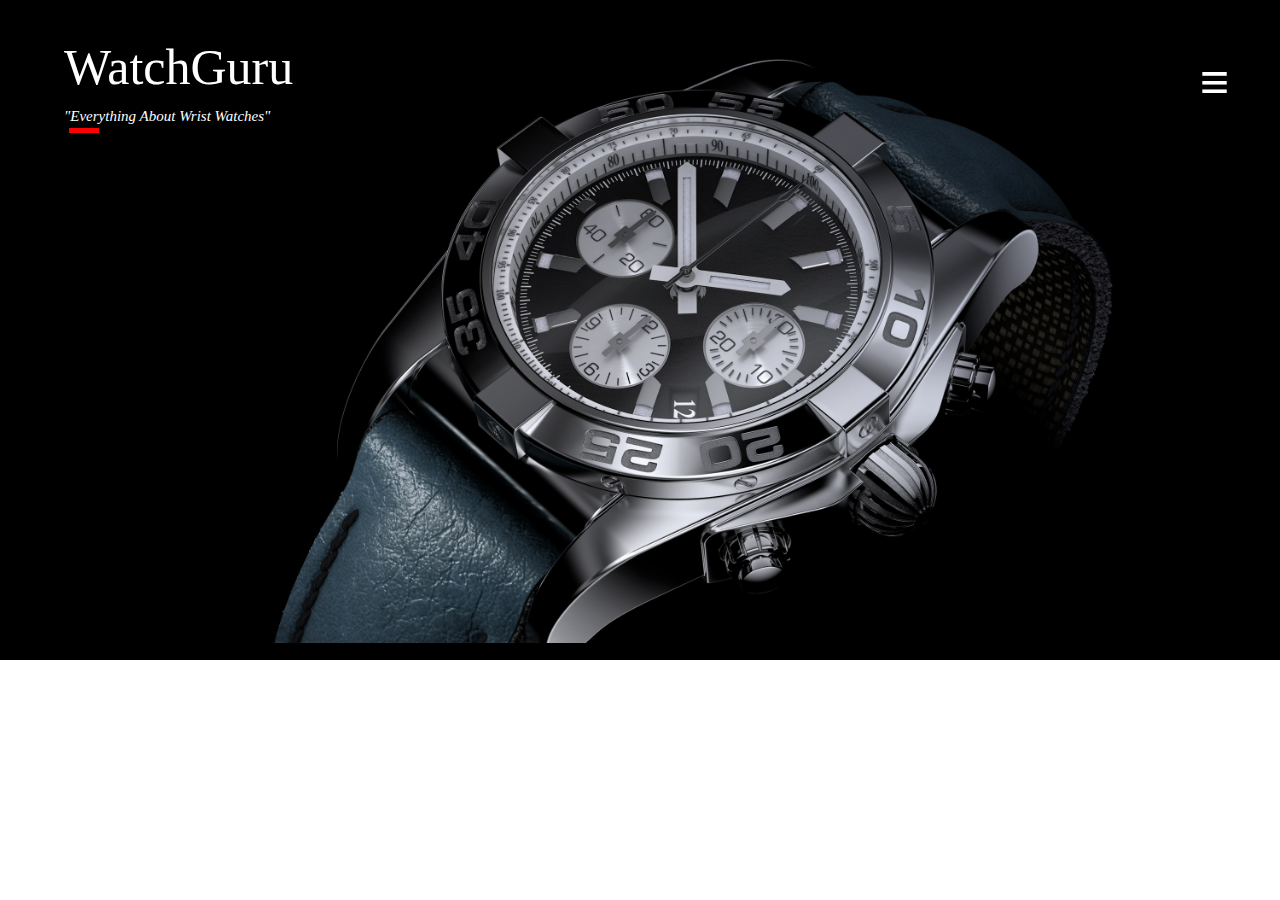
<file: index.html>
<!DOCTYPE HTML>
<html>
    <head>
        <title>WatchGuru</title>
        <link rel="stylesheet" href="https://maxcdn.bootstrapcdn.com/bootstrap/3.3.7/css/bootstrap.min.css">
        <link rel="stylesheet" href="https://www.w3schools.com/w3css/4/w3.css">
        <script src="https://ajax.googleapis.com/ajax/libs/jquery/3.5.1/jquery.min.js"></script>
        <link href="style.css" rel="stylesheet">
    </head>
    <body>
        <div id="bodyTag"></div>
            <div id="header">
                 <div id="heading_div">
                    <span style="font-size: 50px">WatchGuru</span><br>
                    <i>"Everything About Wrist Watches"</i>
                    <div id="line"></div>
                </div>
            </div>
            <div style="position: absolute;font-size: 50px;right: 4%;top: 5%; cursor: pointer;" title="Menu"><a style="text-decoration: none;color: white;" href="menu.html">&equiv;</a></div>
        <div id="Footer" style="height: 100px;width: 100%;background-color: transparent;color: white;font-size: 30px;position: absolute;bottom: 1%;text-align: center;padding-top: 20px;display: none;font-family:Times New Roman;">"Everyone looks at your watch and it represents who you are, your values and your personal style"</div>
        <script src="index.js"></script>
    </body>
</html>
</file>
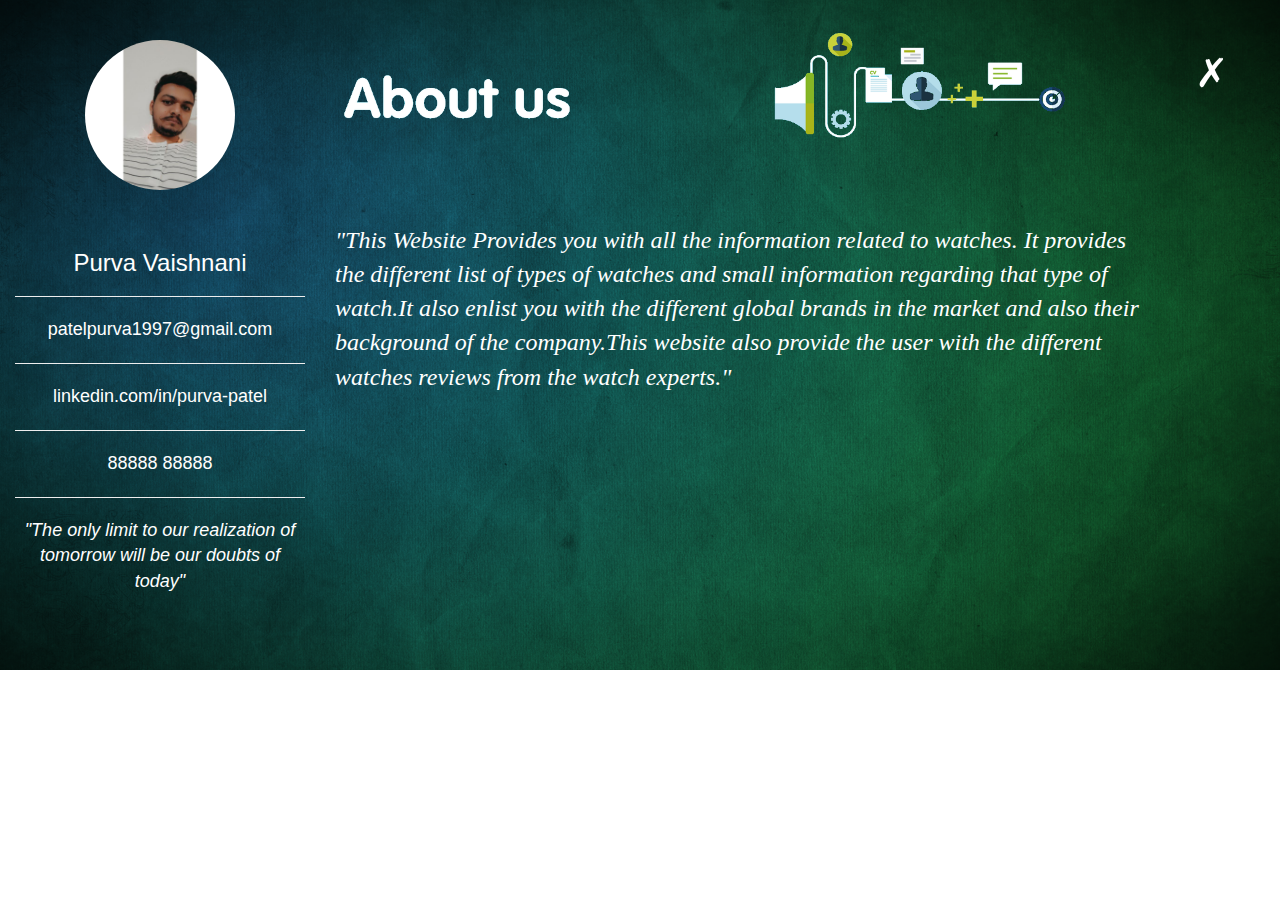
<file: aboutus.html>
<!DOCTYPE HTML>
<html>
<head>
	<title>About Us</title>
    <link rel="stylesheet" href="https://maxcdn.bootstrapcdn.com/bootstrap/3.3.7/css/bootstrap.min.css">
    <style type="text/css">
		#maindiv
		{
			height:100vh;
			width: 100%;
		}
		#imground
		{
			height: 150px;
			width: 150px;
			
			z-index: +11;
		
		}
		#prevarrow
		{
			top: 40px;
			left: 30%;
			margin-top: 30px;
			position: absolute;
		}
		#nextarrow
		{
			right: 30%;
			top: 40px;
			margin-top: 30px;
			position: absolute;
		}
		#content
		{	color:white	;
			font-family:serif;
			font-size: x-large;
			
		 }
		 #content
		 {
		 	padding-top: 20px;
		 	color: white;
		 }
		 #pimg
		 {
		 	height: 150px;
		 	width: 150px;
		 	border-radius: 50%;
		 	margin-top: 40px;
		 	margin-bottom: 30px;
		 }
		 p{color:white;font-size: large;}
	</style>
</head>
<body style="background-image: url('Images/img13.jpg'); background-repeat:no-repeat;background-size: 100% 670px">
	<div id="maindiv">
        <a href="menu.html" style="position: fixed;top: 5%;right: 4%;font-size: 40px;color:white;text-decoration: none;" title="Close">&cross;</a>
		<div class="col-lg-3 col-md-3 col-sm-3 " style="background-color:transparent; height: 100%;">
            <center><img src="Images/img0.jpg" id="pimg"></center>
			<center><h1 style="font-size: x-large;margin-top: 30px;color:white;">Purva Vaishnani</h1><hr>
			<p><a href="mailto:patelpurva1997@gmail.com" class="menu-item" style="color:white;margin-top: 20px;">patelpurva1997@gmail.com</a></p><hr>
			<p><a href="https://www.linkedin.com/in/purva-patel-b4331b11a/" class="menu-item" style="color:white;margin-top: 20px;">linkedin.com/in/purva-patel</a></p><hr>
			<p><a href="#" class="menu-item" style="color: white;margin-top: 20px;"> 88888 88888</a></p><hr>
			<i style="color:white;font-size: large;">"The only limit to our realization of tomorrow will be our doubts of today"</i></center>
		</div>
		<div class="col-lg-8 col-md-8 col-sm-8" width="100%">
            <img src="Images/aboutus.png" width="90%">
			<p id="content"><i>
                "This Website Provides you with all the information related to watches. It provides the different list of types of watches and small information regarding that type of watch.It also enlist you with the different global brands in the market and also their background of the company.This website also provide the user with the different watches reviews from the watch experts."
			</i></p>
		</div>
	</div>
</body>
</html>
</file>
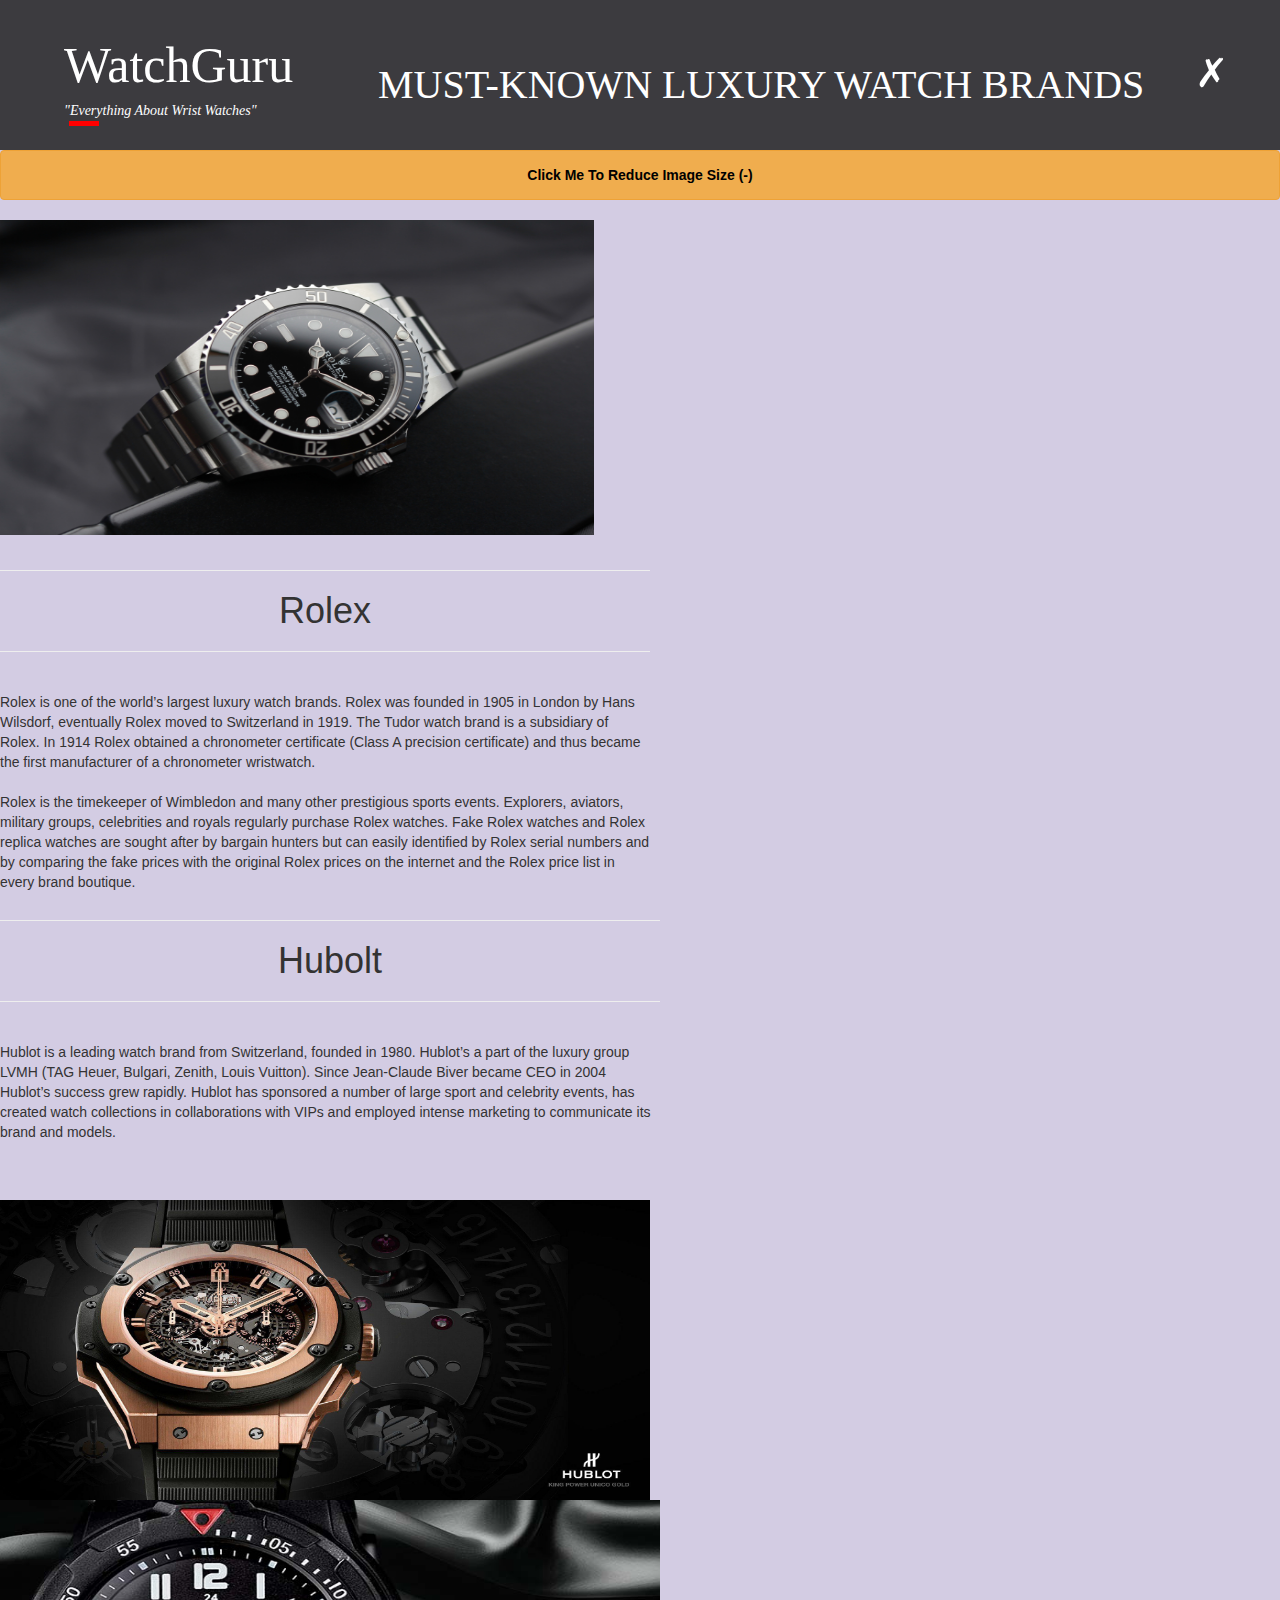
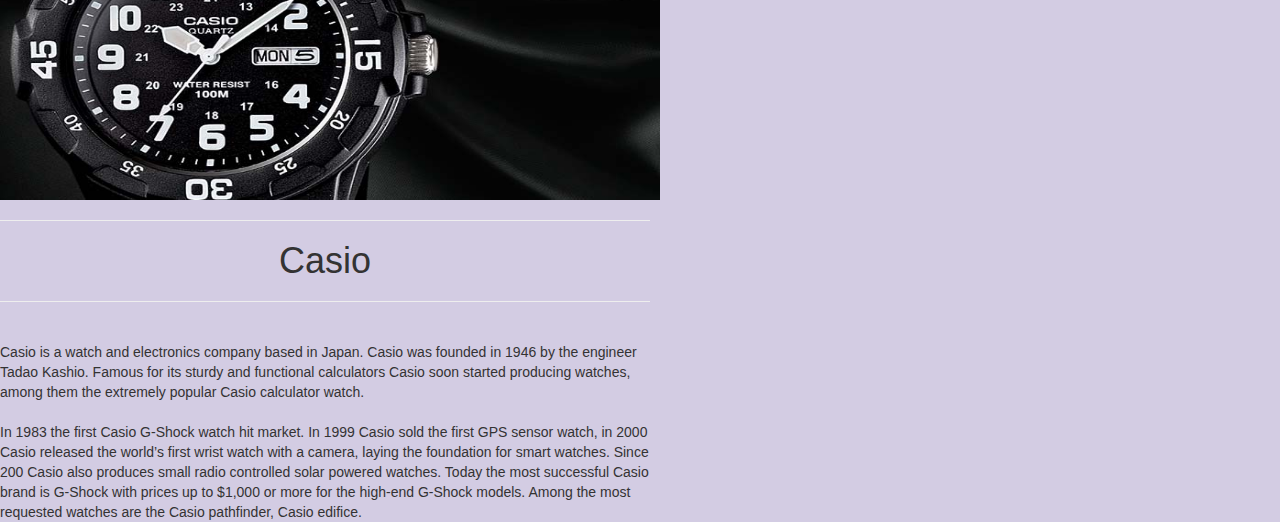
<file: brands.html>
<!DOCTYPE HTML>
<html>
    <head>
        <title>WatchGuru</title>
        <link href="style.css" rel="stylesheet">
        <link rel="stylesheet" href="https://cdnjs.cloudflare.com/ajax/libs/font-awesome/4.7.0/css/font-awesome.min.css" />
        <link rel="stylesheet" href="https://maxcdn.bootstrapcdn.com/bootstrap/3.3.7/css/bootstrap.min.css" type="text/css" />
        <script src="https://ajax.googleapis.com/ajax/libs/jquery/3.5.1/jquery.min.js"></script>
    </head>
    <body style="background-color: #D3CCE3;">
        <div id="container">
            <div id="header" style="height: 150px;background-color:#3C3B3F;">
                <div id="heading_div">
                    <div style="width: 250px;float: left">
                        <span style="font-size: 50px">WatchGuru</span><br>
                        <i>"Everything About Wrist Watches"</i>
                        <div id="line"></div>
                    </div>
                        
                    <span id="pageHeader">MUST-KNOWN LUXURY WATCH BRANDS</span>
                    <a href="menu.html" style="position: fixed;top: 5%;right: 4%;font-size: 40px;color:white;text-decoration: none;z-index: +11;" title="Close">&cross;</a>
                </div>
            </div>
            <button id="BtnMinus" class="btn btn-warning" style="height: 50px;width: 100%;color: black"><b>Click Me To Reduce Image Size (-)</b></button>
            <div class="box" style="height: 350px;">
                <div class="box-1 imgBrands" style="width: 660px;position: relative;height: 100%;float: left;margin-right: 5px;">
                    <img src="Images/WatchB1.jpg" onmouseover="bigImg(this)" onmouseout="normalImg(this)" height="90%" width="90%" alt="Rolex Watch" title="Rolex Watch" style="margin-top: 20px;">
                </div>
                <div class="box-1" style="width: 650px;position: relative;height: 100%;float: left;">
                    <hr><center><h1>Rolex</h1></center><hr><br>
                        <div>Rolex is one of the world’s largest luxury watch brands. Rolex was founded in 1905 in London by Hans Wilsdorf, eventually Rolex moved to Switzerland in 1919. The Tudor watch brand is a subsidiary of Rolex. In 1914 Rolex obtained a chronometer certificate (Class A precision certificate) and thus became the first manufacturer of a chronometer wristwatch.
                        </div><br>
                        <div>
                            Rolex is the timekeeper of Wimbledon and many other prestigious sports events. Explorers, aviators, military groups, celebrities and royals regularly purchase Rolex watches. Fake Rolex watches and Rolex replica watches are sought after by bargain hunters but can easily identified by Rolex serial numbers and by comparing the fake prices with the original Rolex prices on the internet and the Rolex price list in every brand boutique.
                        </div>
                </div>
            </div>
            <div class="box" style="height: 300px;">
                <div class="box-1" style="width: 660px;position: relative;height: 100%;float: left;margin-right: 5px;">
                    <hr><center><h1>Hubolt</h1></center><hr><br>
                    <div>
                        Hublot is a leading watch brand from Switzerland, founded in 1980. Hublot’s a part of the luxury group LVMH (TAG Heuer, Bulgari, Zenith, Louis Vuitton). Since Jean-Claude Biver became CEO in 2004 Hublot’s success grew rapidly. Hublot has sponsored a number of large sport and celebrity events, has created watch collections in collaborations with VIPs and employed intense marketing to communicate its brand and models.
                    </div><br>
                </div>
                <div class="box-1 imgBrands" style="width: 650px;position: relative;height: 100%;float: left;">
                    <img src="Images/WatchB2.jpg" onmouseover="bigImg(this)" onmouseout="normalImg(this)" height="100%" width="100%" alt="Hubolt Watch" title="Hubolt Watch">
                </div>
            </div>
            <div class="box" style="height: 300px;">
                <div class="box-1 imgBrands" style="width: 660px;position: relative;height: 100%;float: left;margin-right: 5px;">
                    <img src="Images/WatchB3.jpg" onmouseover="bigImg(this)" onmouseout="normalImg(this)" height="100%" width="100%" alt="Casio Watch" title="Casio Watch">
                </div>
                <div class="box-1" style="width: 650px;position: relative;height: 100%;float: left;">
                    <hr><center><h1>Casio</h1></center><hr><br>
                        <div>Casio is a watch and electronics company based in Japan. Casio was founded in 1946 by the engineer Tadao Kashio. Famous for its sturdy and functional calculators Casio soon started producing watches, among them the extremely popular Casio calculator watch.
                        </div><br>
                        <div>
                            In 1983 the first Casio G-Shock watch hit market. In 1999 Casio sold the first GPS sensor watch, in 2000 Casio released the world’s first wrist watch with a camera, laying the foundation for smart watches. Since 200 Casio also produces small radio controlled solar powered watches. Today the most successful Casio brand is G-Shock with prices up to $1,000 or more for the high-end G-Shock models. Among the most requested watches are the Casio pathfinder, Casio edifice.
                    </div>
                </div>
            </div>
        </div>
        <script>
            function bigImg(x) {
              x.style.height = "100%";
              x.style.width = "100%";
              x.style.marginTop = "0px";
            }
            
            function normalImg(x) {
              x.style.height = "90%";
              x.style.width = "90%";
              x.style.marginTop = "20px";
            }
            $("#BtnMinus").click(function () {
                var MDH = parseInt($(".imgBrands").css("height"));
                var MDW = parseInt($(".imgBrands").css("width"));
                if (MDH >= 20) {
                    MDH -= 10;
                    MDW -= 10;
                    $(".imgBrands").css('height', MDH);
                    $(".imgBrands").css('width', MDW);
                }
                else {
                    alert("Sorry, It's Minimum Dimensions...You Can't Decrease More..");
                }
            });
        </script>
    </body>
</html>
</file>
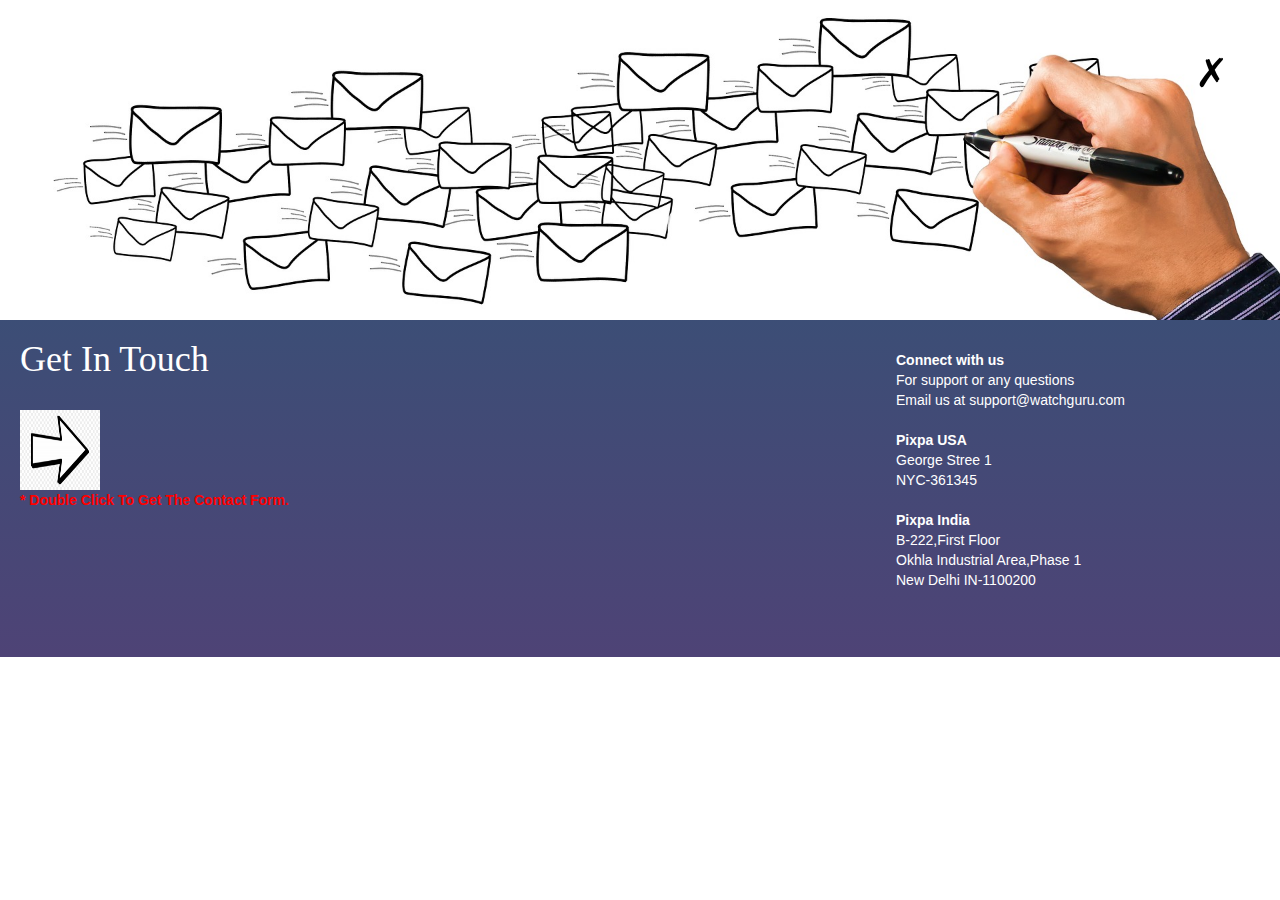
<file: contactus.html>
<!DOCTYPE HTML>
<html>
<head>
	<title>Contact Us</title>
    <link rel="stylesheet" href="https://cdnjs.cloudflare.com/ajax/libs/font-awesome/4.7.0/css/font-awesome.min.css" />
    <link rel="stylesheet" href="https://maxcdn.bootstrapcdn.com/bootstrap/3.3.7/css/bootstrap.min.css" type="text/css" />
    <script src="https://ajax.googleapis.com/ajax/libs/jquery/3.5.1/jquery.min.js"></script>
    <style>
        #row2col2{
            margin-top: 30px;
        }
        #contactForm input{
            width: 30%;
            margin-left: 20px;
        }
    </style>
    <script>
        $(document).ready(function(){
            $("#formImg").dblclick(function(){
                $("#initialContent").hide();
                $("#contactForm").css("visibility","visible");
            });
        });
    </script>
</head>
<body>
    <div id="container">
        <div id="row2" style="background-image:linear-gradient(#2b5876,#4e4376);height: 657px;color:white;">
            <a href="menu.html" style="position: fixed;top: 5%;right: 4%;font-size: 40px;color:black;text-decoration: none;z-index: +11;" title="Close">&cross;</a>
            <div>
                <img src="Images/img10.jpg" height="40%" width="100%" z-index="-11" position="absolute" >
            </div>
            <div id="initialContent" style="float: left;width: 70%;">
                <h1 style="margin-left: 20px;font-family: mentorsans;">Get In Touch</h1><br>
                <img id="formImg" src="Images/img111.jpg" title="Double Click Me To Get Contact Form" height="80px" width="80px" style="margin-left: 20px;left: 0px;"><br>
                <label style="color: red;margin-left: 20px;">* Double Click To Get The Contact Form.</label>
            </div>
            <div id="contactForm" style="float: left;width: 70%;visibility: hidden">
                <form>
                    <h1 style="margin-left: 20px;font-family: mentorsans;">Get In Touch</h1>
                    <h4 style="margin-left: 20px;font-family: mentorsans;"><u>Please fill out this quick form and we will be in touch with lightening speed. </u></h4>
                    <label style="margin-left: 20px;">Name</label><br>
                    <input id="userName" type="text" required name="name" placeholder="Please Enter Your Name Here..." style="color: black"><br>
                    <label style="width: 60%;margin-left: 20px;">Email ID</label><br>
                    <input id="emailId" type="email" required name="email" placeholder="Please Enter Your Email ID Here..." style="color: black" ><br>
                    <label style="width: 60%;margin-left: 20px;top: 0;">Message</label><br>
                    <textarea id="userMessage" name="message" required placeholder="Please Enter Your Message Here..." style="width: 30%;margin-left: 20px;color: black;"></textarea><br>
                    <button type="submit" id="submitbtn" onclick="checkContactForm()" class=" btn btn-warning" style="color:black;margin-left: 13%;">Submit</button>
                </form>
            </div>

            <div id="row2col2">
                <p>
                <b>Connect with us</b><br/>
                For support or any questions<br/>
                Email us at support@watchguru.com<br/><br/>
                <b>Pixpa USA</b><br/>
                George Stree 1 <br/>
                NYC-361345<br/><br/>
                <b>Pixpa India</b><br/>
                B-222,First Floor<br/>
                Okhla Industrial Area,Phase 1<br/>
                New Delhi IN-1100200<br/>
                </p>
            </div>
        </div>			
	</div>	
    <script>
        function checkContactForm(){
            if($("#userName").val() == ""){
                alert("Please Enter the Name.");
               }
            else if($("#emailId").val() == ""){
                alert("Please Enter the Email ID.");
               }
            else if($("#userMessage").val() == ""){
                alert("Please Enter the Message.");
               }
            else{
                confirm("Send Your Contact Details For Further Processing...");
                alert("Thank You For Contacting US.");
            }
        }
    </script>
</body>
</html>
</file>
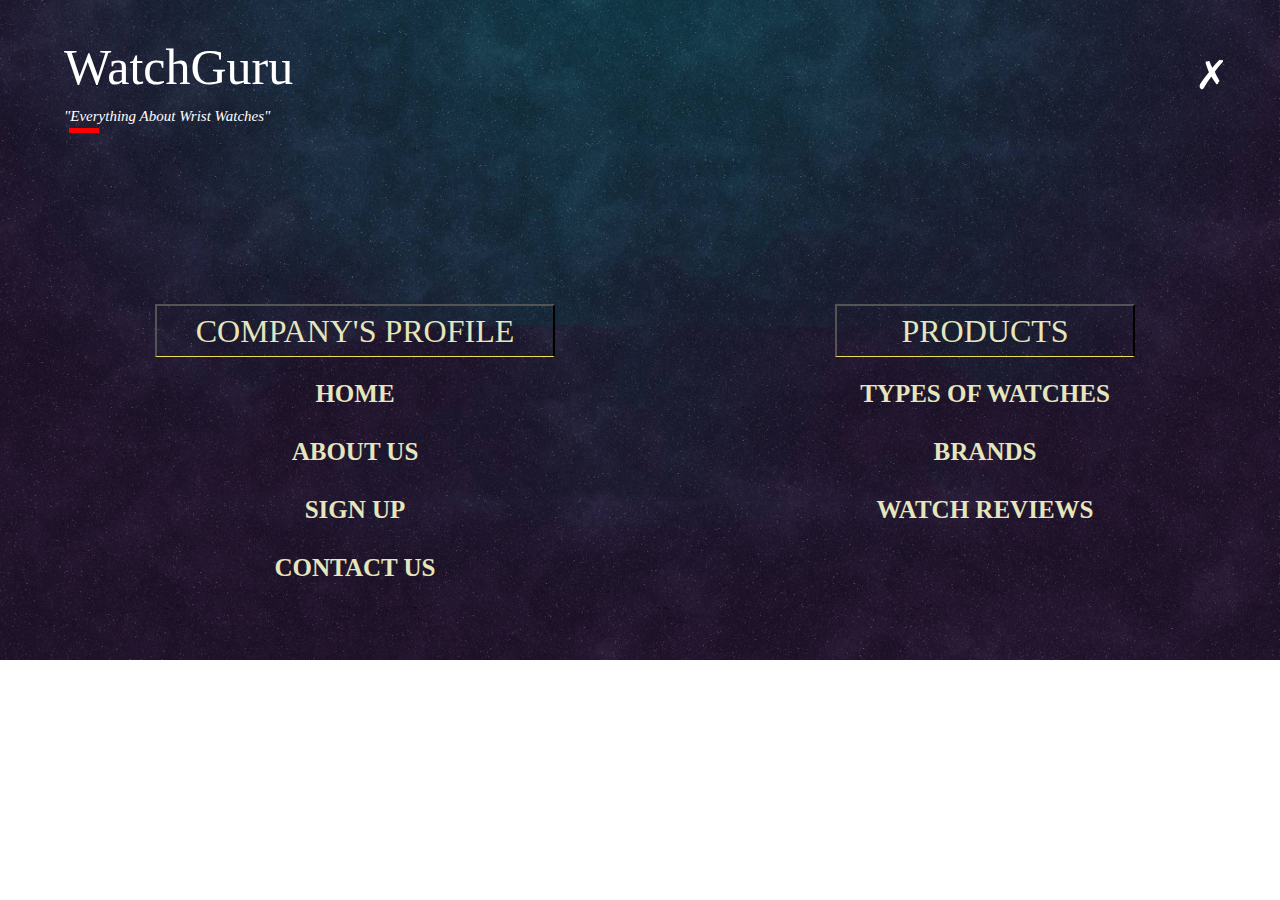
<file: menu.html>
<!DOCTYPE HTML>
<html>
    <head>
        <title>WatchGuru</title>
        <link rel="stylesheet" href="https://maxcdn.bootstrapcdn.com/bootstrap/3.3.7/css/bootstrap.min.css">
        <link rel="stylesheet" href="https://www.w3schools.com/w3css/4/w3.css">
        <link href="style.css" rel="stylesheet">
        <script src="https://ajax.googleapis.com/ajax/libs/jquery/3.5.1/jquery.min.js"></script>
        <style>
            #row{
                padding-top: 190px;
                padding-left: 20px;
            }
            #row ul li{
                list-style-type: none;
                font-size: xx-large; 
                margin-bottom:10px; 
                color:#E5E5BE;
                font-family: Goudy Old Style;
            }
            #row ul li a{
                color:#E5E5BE;
                font-weight: bold;
                font-size: 25px;
                text-decoration: none;
                font-family: mentorsans;
                }
            #row ul li a:hover{
                color:#cc5333;
                border-bottom:3px #40E0D0 solid;
                }
            #row span a{
                padding-left: 70px;
                font-size: 30px;
                left: 50%;
            }
            #listHeader1, #listHeader2 {
                border-bottom:1px #EDDE5D solid;
                list-style-type: none;
                font-size: xx-large; 
                margin-bottom:10px; 
                color:#E5E5BE;
                font-family: Goudy Old Style;
            }
            #listHeader1:hover, #listHeader2:hover{
                color:#F09819;
                border-bottom:5px #EDDE5D solid;
                border-top:5px #EDDE5D solid;
                border-left:5px #EDDE5D solid;
                border-right:5px #EDDE5D solid;
            }
        </style>
        <script>
            $(document).ready(function(){
              $("#listHeader1").click(function(){
                $("#part1").toggle(3000);
              });
              $("#listHeader2").click(function(){
                $("#part2").toggle(3000);
              });
            });
        </script>
    </head>
    <body style="background-image: url('Images/img11.jpg'); background-repeat:no-repeat;background-size: 100% 660px">
            <div id="header">
                <div id="heading_div" style="color: white;position: absolute;left: 5%;top: 30px; font-family :-webkit-pictograph;">
                    <span style="font-size: 50px">WatchGuru</span><br>
                    <i>"Everything About Wrist Watches"</i>
                    <div id="line"></div>
                </div>
            </div>
            <a href="index.html" style="position: fixed;top: 5%;right: 4%;font-size: 40px;color:white;text-decoration: none;" title="Close">&cross;</a>
            <div id="row" style="margin-top: 5%;">
                <center>
                <div class="col-lg-6 col-md-6 col-sm-6 ">
                    <ul style="margin-top: 50px;">
                        <button id="listHeader1" style="background-color: transparent;width: 400px;" title="TOGGLE ME">COMPANY'S PROFILE</button>
                        <div id="part1">
                            <li><a href="index.html">HOME</a></li>
                            <li><a href="aboutus.html">ABOUT US</a></li>
                            <li><a href="signup.html">SIGN UP</a></li>
                            <li><a href="contactus.html">CONTACT US</a></li>
                        </div>
                    </ul>
                </div>
                <div class="col-lg-6 col-md-6 col-sm-6 ">
                    <ul style="margin-top: 50px;">
                        <button id="listHeader2" style="background-color: transparent;width: 300px;"  title="TOGGLE ME">PRODUCTS</button>
                        <div id="part2">
                            <li><a href="watchtypes.html">TYPES OF WATCHES</a></li>
                            <li><a href="brands.html">BRANDS</a></li>
                            <li><a href="review.html">WATCH REVIEWS</a></li>
                        </div>
                    </ul>
                </div>
                </center>
            </div>
    </body>
</html>
</file>
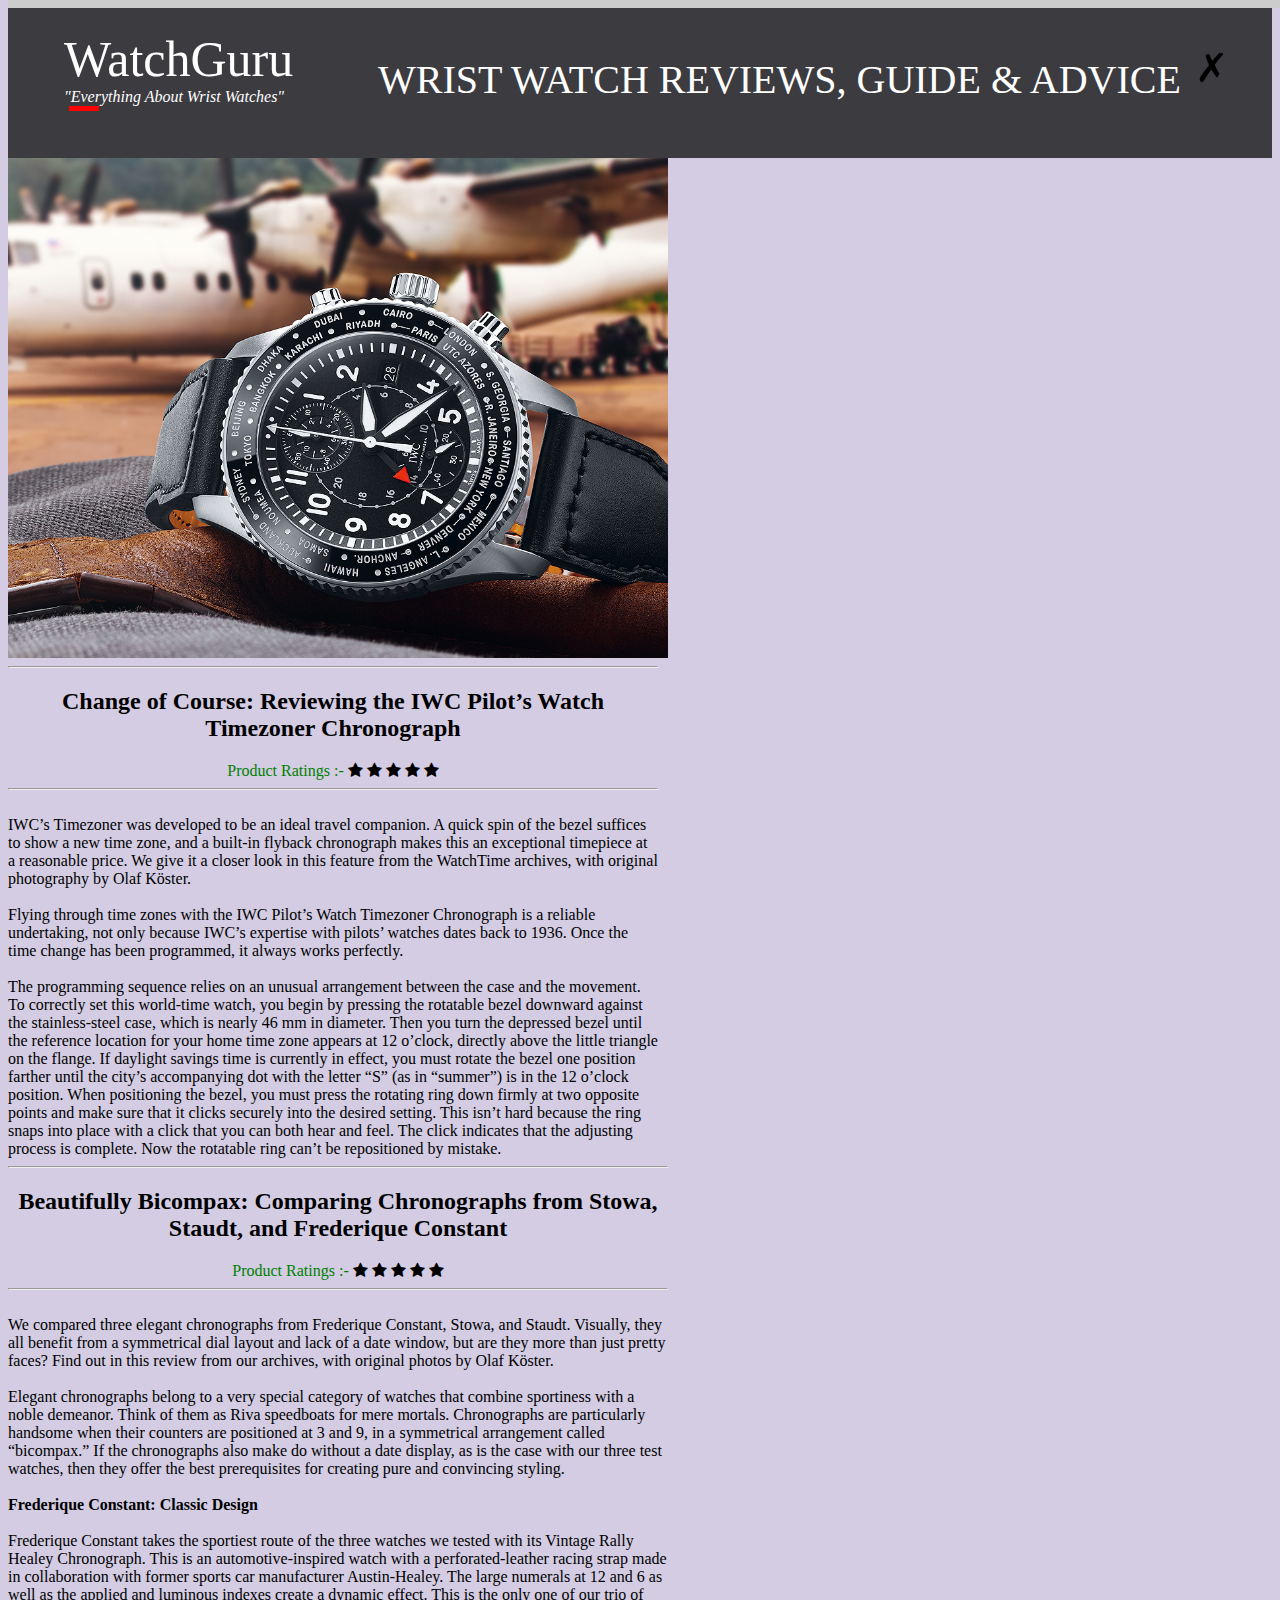
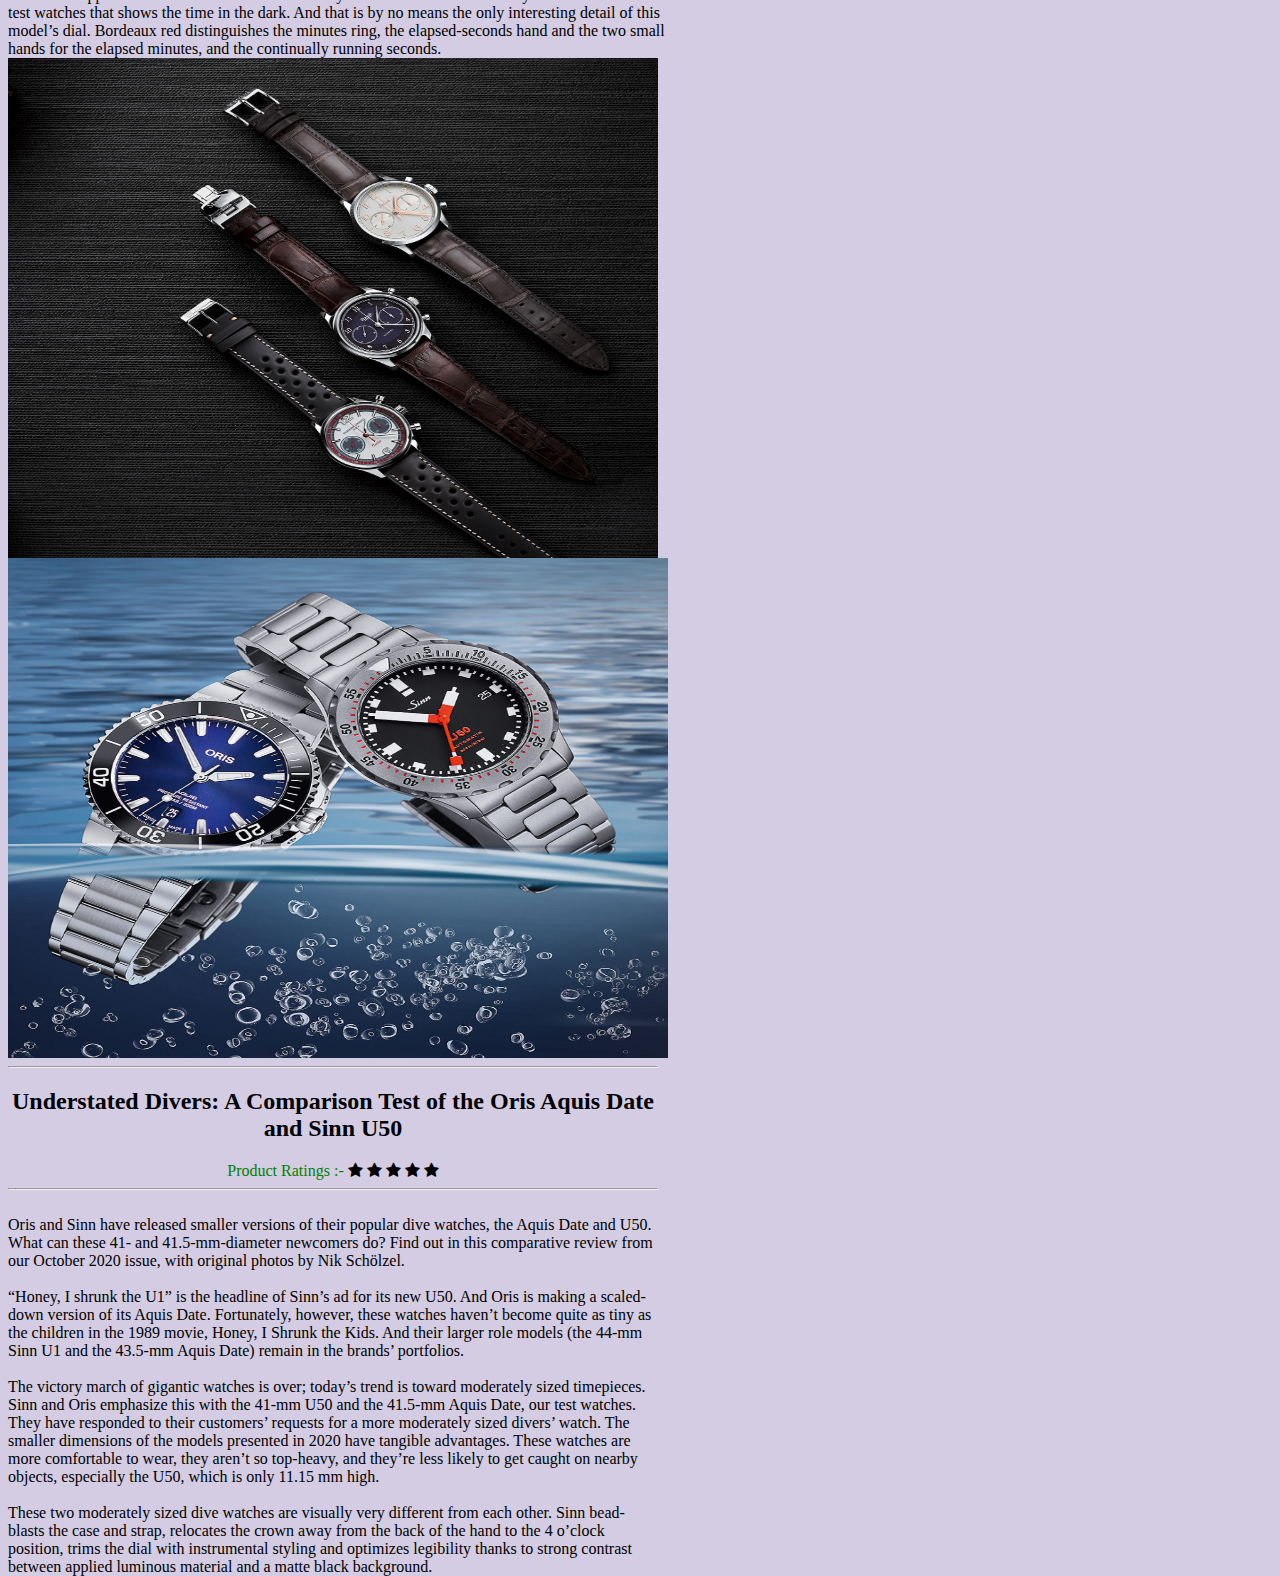
<file: review.html>
<!DOCTYPE HTML>
<html>
    <head>
        <title>WatchGuru</title>
        <link href="style.css" rel="stylesheet">
        <script src = "https://cdnjs.cloudflare.com/ajax/libs/jquery/3.4.1/jquery.js"> </script>  
        <script src = "https://cdnjs.cloudflare.com/ajax/libs/twitter-bootstrap/4.4.1/js/bootstrap.min.js"> </script>  
        <link rel = "stylesheet" href = "https://cdnjs.cloudflare.com/ajax/libs/font-awesome/4.7.0/css/font-awesome.min.css">  
        <script src = "https://ajax.googleapis.com/ajax/libs/jquery/3.5.1/jquery.min.js"></script>  
        <style>
            .header {
              position: fixed;
              top: 0;
              z-index: 1;
              width: 100%;
              background-color: #f1f1f1;
            }
            .progress-container {
              width: 100%;
              height: 8px;
              background: #ccc;
            }

            .progress-bar {
              height: 8px;
              background: #FF512F;
              width: 0%;
            }
        </style>
        <script>
            $(document).ready(function(){
                $("#watch1").hover(function(){
                    $("#st1, #st2, #st3, #st4").css("color","yellow");
                });
                
                $("#watch2").hover(function(){
                    $("#st11, #st22, #st33").css("color","yellow");
                });
                
                $("#watch3").hover(function(){
                    $("#st111, #st222, #st333, #st444, #st555").css("color","yellow");
                });
            })
        </script>
    </head>
    <body style="background-color: #D3CCE3;">
        <div class="header">
          <div class="progress-container">
            <div class="progress-bar" id="myBar"></div>
          </div>  
        </div>
        <div id="container">
            <div id="headerContent" style="height: 150px;background-color: #3C3B3F;">
                <div id="heading_div">
                    <div style="width: 250px;float: left">
                        <span style="font-size: 50px">WatchGuru</span><br>
                        <i>"Everything About Wrist Watches"</i>
                        <div id="line"></div>
                    </div>
                    <span id="pageHeader">WRIST WATCH REVIEWS, GUIDE & ADVICE</span>
                    <a href="menu.html" style="position: fixed;top: 5%;right: 4%;font-size: 40px;color:black;text-decoration: none;z-index: +11;" title="Close">&cross;</a>
                </div>
            </div>
            <div class="box" style="height: 500px;">
                <div class="box-1" style="width: 660px;position: relative;height: 100%;float: left;margin-right: 5px;">
                    <img id="watch1" src="Images/WatchR1.jpg" height="100%" width="100%" alt="Review Watch 1" title="Review Watch 1">
                </div>
                <div class="box-1" style="width: 650px;position: relative;height: 100%;float: left;">
                    <hr><center><h2>Change of Course: Reviewing the IWC Pilot’s Watch Timezoner Chronograph</h2>
                        <span style = "margin-top : 80px; color: green;" title="Move Cursor Over the Image to See the Ratings">Product Ratings :-</span>  
                        <i class = "fa fa-star" aria-hidden = "true" id = "st1"></i>  
                        <i class = "fa fa-star" aria-hidden = "true" id = "st2"></i>  
                        <i class = "fa fa-star" aria-hidden = "true" id = "st3"></i>  
                        <i class = "fa fa-star" aria-hidden = "true" id = "st4"></i>  
                        <i class = "fa fa-star" aria-hidden = "true" id = "st5"></i>  
                    </center><hr><br>
                        <div>IWC’s Timezoner was developed to be an ideal travel companion. A quick spin of the bezel suffices to show a new time zone, and a built-in flyback chronograph makes this an exceptional timepiece at a reasonable price. We give it a closer look in this feature from the WatchTime archives, with original photography by Olaf Köster.
                        </div><br>
                        <div>
                            Flying through time zones with the IWC Pilot’s Watch Timezoner Chronograph is a reliable undertaking, not only because IWC’s expertise with pilots’ watches dates back to 1936. Once the time change has been programmed, it always works perfectly.<br><br>
                            The programming sequence relies on an unusual arrangement between the case and the movement. To correctly set this world-time watch, you begin by pressing the rotatable bezel downward against the stainless-steel case, which is nearly 46 mm in diameter. Then you turn the depressed bezel until the reference location for your home time zone appears at 12 o’clock, directly above the little triangle on the flange. If daylight savings time is currently in effect, you must rotate the bezel one position farther until the city’s accompanying dot with the letter “S” (as in “summer”) is in the 12 o’clock position. When positioning the bezel, you must press the rotating ring down firmly at two opposite points and make sure that it clicks securely into the desired setting. This isn’t hard because the ring snaps into place with a click that you can both hear and feel. The click indicates that the adjusting process is complete. Now the rotatable ring can’t be repositioned by mistake.
                        </div>
                </div>
            </div>
            <div class="box" style="height: 500px;">
                <div class="box-1" style="width: 660px;position: relative;height: 100%;float: left;margin-right: 5px;">
                    <hr><center><h2>Beautifully Bicompax: Comparing Chronographs from Stowa, Staudt, and Frederique Constant</h2>
                        <span style = "margin-top : 80px; color: green;" title="Move Cursor Over the Image to See the Ratings">Product Ratings :-</span>  
                        <i class = "fa fa-star" aria-hidden = "true" id = "st11"></i>  
                        <i class = "fa fa-star" aria-hidden = "true" id = "st22"></i>  
                        <i class = "fa fa-star" aria-hidden = "true" id = "st33"></i>  
                        <i class = "fa fa-star" aria-hidden = "true" id = "st44"></i>  
                        <i class = "fa fa-star" aria-hidden = "true" id = "st55"></i>  
                    </center><hr><br>
                    <div>
                        We compared three elegant chronographs from Frederique Constant, Stowa, and Staudt. Visually, they all benefit from a symmetrical dial layout and lack of a date window, but are they more than just pretty faces? Find out in this review from our archives, with original photos by Olaf Köster.
                    </div><br>
                    <div>
                        Elegant chronographs belong to a very special category of watches that combine sportiness with a noble demeanor. Think of them as Riva speedboats for mere mortals. Chronographs are particularly handsome when their counters are positioned at 3 and 9, in a symmetrical arrangement called “bicompax.” If the chronographs also make do without a date display, as is the case with our three test watches, then they offer the best prerequisites for creating pure and convincing styling.<br><br>
                        <b>Frederique Constant: Classic Design</b><br><br>
                        Frederique Constant takes the sportiest route of the three watches we tested with its Vintage Rally Healey Chronograph. This is an automotive-inspired watch with a perforated-leather racing strap made in collaboration with former sports car manufacturer Austin-Healey. The large numerals at 12 and 6 as well as the applied and luminous indexes create a dynamic effect. This is the only one of our trio of test watches that shows the time in the dark. And that is by no means the only interesting detail of this model’s dial. Bordeaux red distinguishes the minutes ring, the elapsed-seconds hand and the two small hands for the elapsed minutes, and the continually running seconds.
                    </div>
                </div>
                <div class="box-1" style="width: 650px;position: relative;height: 100%;float: left;">
                    <img id="watch2" src="Images/WatchR2.jpg" height="100%" width="100%" alt="Review Watch 2" title="Review Watch 2">
                </div>
            </div>
            <div class="box" style="height: 500px;">
                <div class="box-1" style="width: 660px;position: relative;height: 100%;float: left;margin-right: 5px;">
                    <img id="watch3" src="Images/WatchR3.jpg" height="100%" width="100%" alt="Review Watch 3" title="Review Watch 3">
                </div>
                <div class="box-1" style="width: 650px;position: relative;height: 100%;float: left;">
                    <hr><center><h2>Understated Divers: A Comparison Test of the Oris Aquis Date and Sinn U50</h2>
                        <span style = "margin-top : 80px; color: green;" title="Move Cursor Over the Image to See the Ratings">Product Ratings :-</span>  
                        <i class = "fa fa-star" aria-hidden = "true" id = "st111"></i>  
                        <i class = "fa fa-star" aria-hidden = "true" id = "st222"></i>  
                        <i class = "fa fa-star" aria-hidden = "true" id = "st333"></i>  
                        <i class = "fa fa-star" aria-hidden = "true" id = "st444"></i>  
                        <i class = "fa fa-star" aria-hidden = "true" id = "st555"></i>  
                    </center><hr><br>
                        <div>Oris and Sinn have released smaller versions of their popular dive watches, the Aquis Date and U50. What can these 41- and 41.5-mm-diameter newcomers do? Find out in this comparative review from our October 2020 issue, with original photos by Nik Schölzel.
                        </div><br>
                        <div>
                            “Honey, I shrunk the U1” is the headline of Sinn’s ad for its new U50. And Oris is making a scaled-down version of its Aquis Date. Fortunately, however, these watches haven’t become quite as tiny as the children in the 1989 movie, Honey, I Shrunk the Kids. And their larger role models (the 44-mm Sinn U1 and the 43.5-mm Aquis Date) remain in the brands’ portfolios.<br><br>
                            The victory march of gigantic watches is over; today’s trend is toward moderately sized timepieces. Sinn and Oris emphasize this with the 41-mm U50 and the 41.5-mm Aquis Date, our test watches. They have responded to their customers’ requests for a more moderately sized divers’ watch. The smaller dimensions of the models presented in 2020 have tangible advantages. These watches are more comfortable to wear, they aren’t so top-heavy, and they’re less likely to get caught on nearby objects, especially the U50, which is only 11.15 mm high.<br><br>
                            These two moderately sized dive watches are visually very different from each other. Sinn bead-blasts the case and strap, relocates the crown away from the back of the hand to the 4 o’clock position, trims the dial with instrumental styling and optimizes legibility thanks to strong contrast between applied luminous material and a matte black background.
                    </div>
                </div>
            </div>
        </div>
        <script>
            window.onscroll = function() {myFunction()};

            function myFunction() {
              var winScroll = document.body.scrollTop || document.documentElement.scrollTop;
              var height = document.documentElement.scrollHeight - document.documentElement.clientHeight;
              var scrolled = (winScroll / height) * 100;
              document.getElementById("myBar").style.width = scrolled + "%";
            }
        </script>
    </body>
</html>
</file>
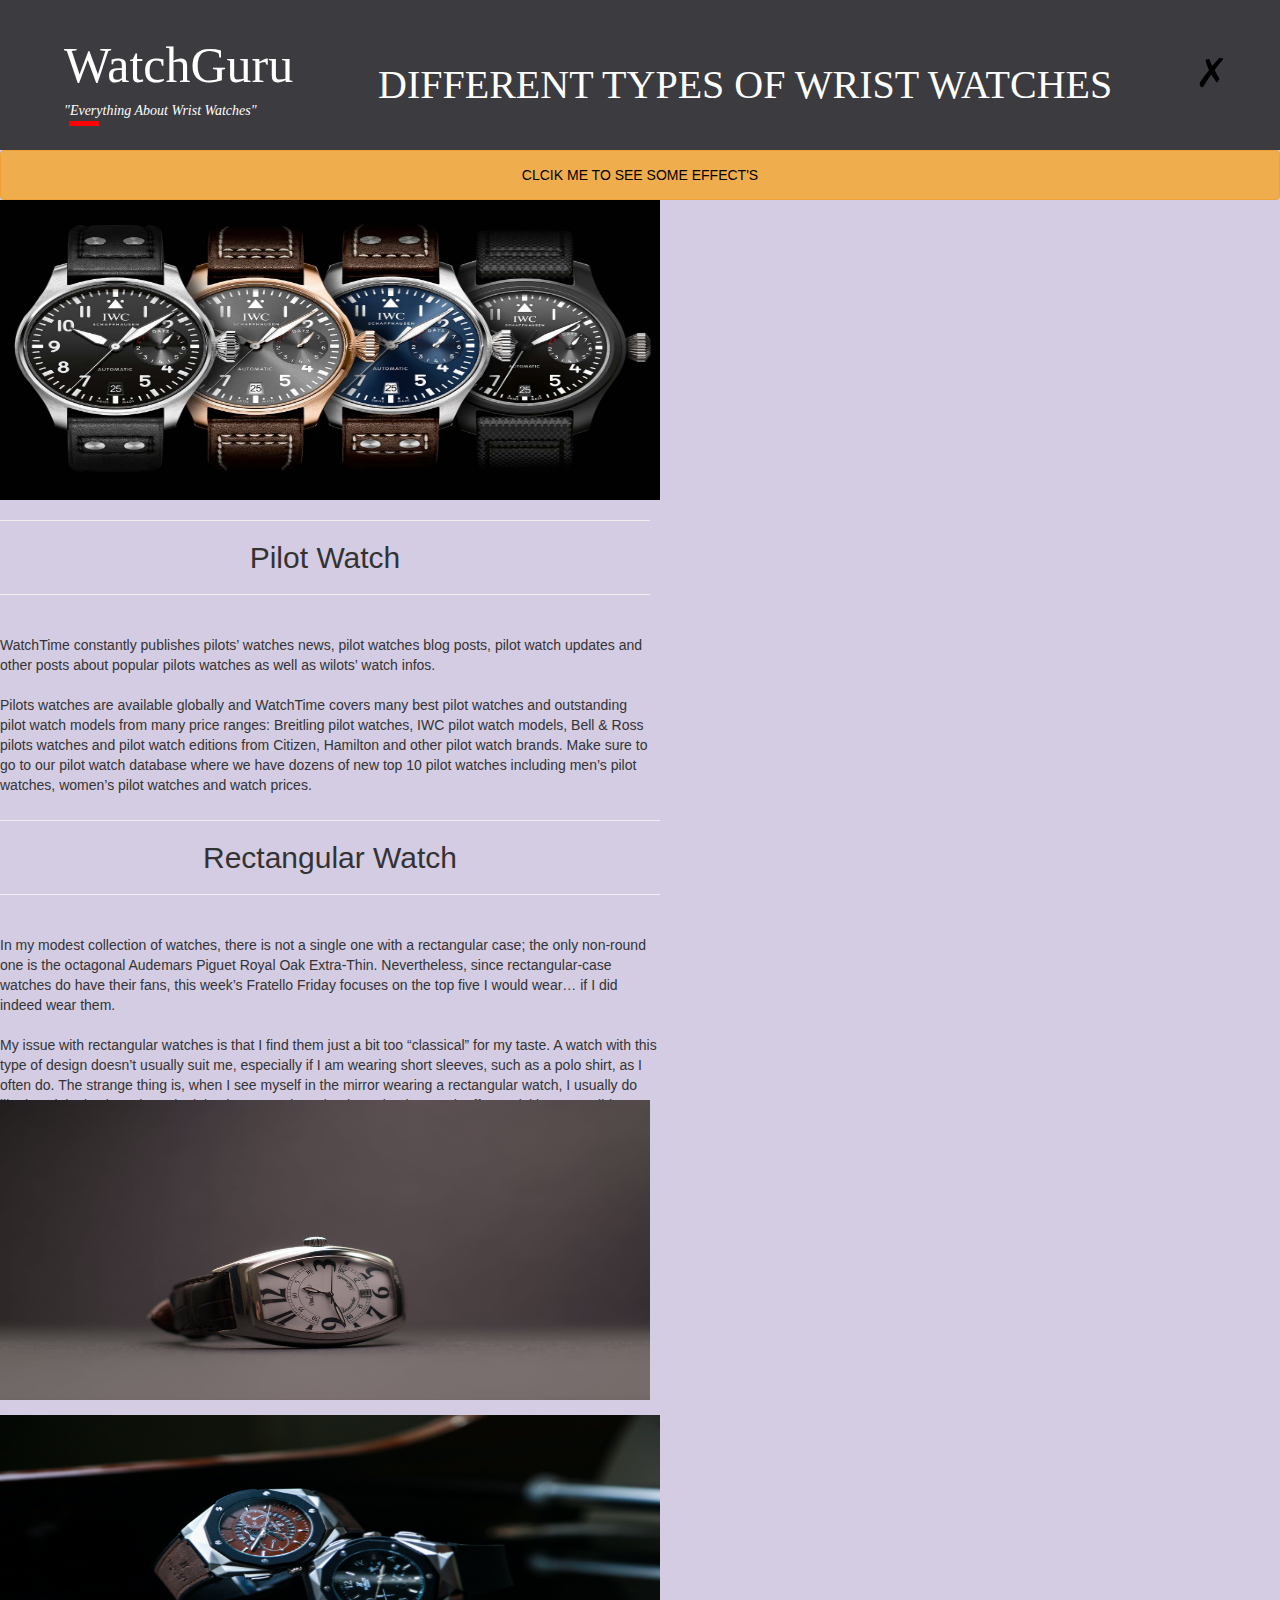
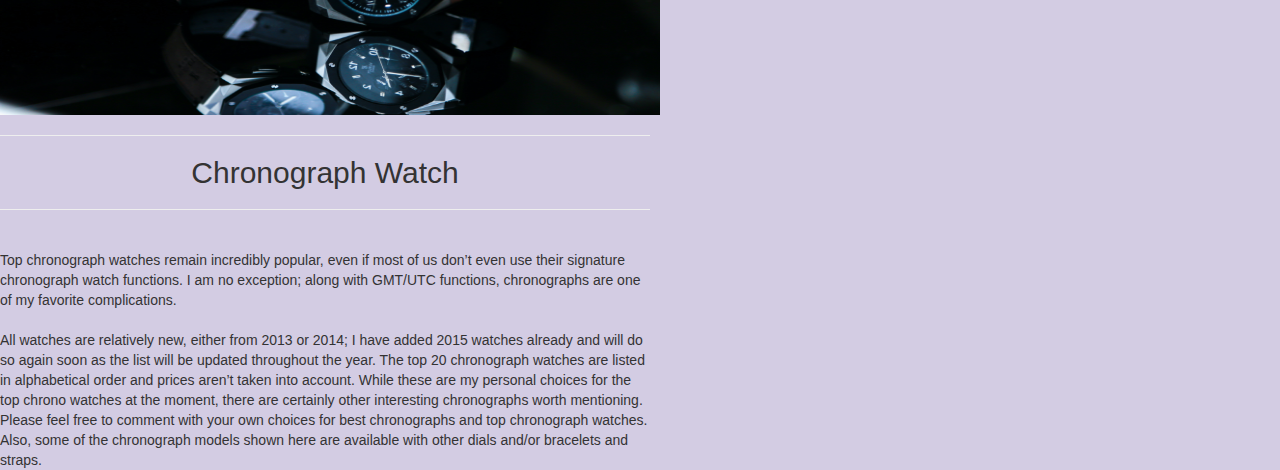
<file: watchtypes.html>
<!DOCTYPE HTML>
<html>
    <head>
        <title>WatchGuru</title>
        <link href="style.css" rel="stylesheet">
        <link rel="stylesheet" href="https://cdnjs.cloudflare.com/ajax/libs/font-awesome/4.7.0/css/font-awesome.min.css" />
        <link rel="stylesheet" href="https://maxcdn.bootstrapcdn.com/bootstrap/3.3.7/css/bootstrap.min.css" type="text/css" />
        <script src="https://ajax.googleapis.com/ajax/libs/jquery/3.5.1/jquery.min.js"></script>
        <script>
            $(document).ready(function(){
                $("#myBtn").click(function(){
                $("#img1").animate({left: '700px'});
                $("#content1").animate({right: '650px'});
                $("#img2").animate({right: '700px'});
                $("#content2").animate({left: '650px'});
                $("#img3").animate({left: '700px'});
                $("#content3").animate({right: '650px'});
              });
            });
        </script>
    </head>
    <body style="background-color: #D3CCE3;">
        <div id="container">
            <div id="header" style="height: 150px;background-color: #3C3B3F;">
                <div id="heading_div">
                    <div style="width: 250px;float: left">
                        <span style="font-size: 50px">WatchGuru</span><br>
                        <i>"Everything About Wrist Watches"</i>
                        <div id="line"></div>
                    </div>
                    <span id="pageHeader">DIFFERENT TYPES OF WRIST  WATCHES</span>
                    <a href="menu.html" style="position: fixed;top: 5%;right: 4%;font-size: 40px;color:black;text-decoration: none;z-index: +11;" title="Close">&cross;</a>
                </div>
            </div>
            <button id="myBtn" class="btn btn-warning" style="height: 50px;width: 100%;color: black">CLCIK ME TO SEE SOME EFFECT'S</button>
            <div class="box" style="height: 300px;">
                <div id="img1" class="box-1" style="width: 660px;position: relative;height: 100%;float: left;margin-right: 5px;">
                    <img src="Images/WatchT2.jpg" onmouseover="bigImg(this)" onmouseout="normalImg(this)" height="100%" width="100%" alt="Pilot Watch" title="Pilot Watch">
                </div>
                <div id="content1" class="box-1" style="width: 650px;position: relative;height: 100%;float: left;">
                    <hr><center><h2>Pilot Watch</h2></center><hr><br>
                        <div>WatchTime constantly publishes pilots’ watches news, pilot watches blog posts, pilot watch updates and other posts about popular       pilots watches as well as wilots’ watch infos.
                        </div><br>
                        <div>
                            Pilots watches are available globally and WatchTime covers many best pilot watches and outstanding pilot watch models from many price ranges: Breitling pilot watches, IWC pilot watch models, Bell & Ross pilots watches and pilot watch editions from Citizen, Hamilton and other pilot watch brands. Make sure to go to our pilot watch database where we have dozens of new top 10 pilot watches including men’s pilot watches, women’s pilot watches and watch prices.
                        </div>
                </div>
            </div>
            <div class="box" style="height: 300px;">
                <div id="content2" class="box-1" style="width: 660px;position: relative;height: 100%;float: left;margin-right: 5px;">
                    <hr><center><h2>Rectangular Watch</h2></center><hr><br>
                    <div>
                        In my modest collection of watches, there is not a single one with a rectangular case; the only non-round one is the octagonal Audemars Piguet Royal Oak Extra-Thin. Nevertheless, since rectangular-case watches do have their fans, this week’s Fratello Friday focuses on the top five I would wear… if I did indeed wear them.
                    </div><br>
                    <div>
                        My issue with rectangular watches is that I find them just a bit too “classical” for my taste. A watch with this type of design doesn’t usually suit me, especially if I am wearing short sleeves, such as a polo shirt, as I often do. The strange thing is, when I see myself in the mirror wearing a rectangular watch, I usually do like how it looks, but when I look back at my wrist, I’d rather take the watch off as quickly as possible.
                    </div>
                </div>
                <div id="img2" class="box-1" style="width: 650px;position: relative;height: 100%;float: left;">
                    <img src="Images/WatchT3.jpeg" onmouseover="bigImg(this)" onmouseout="normalImg(this)" height="100%" width="100%" alt="Pilot Watch" title="Rectangular Watch">
                </div>
            </div>
            <div class="box" style="height: 300px;">
                <div id="img3" class="box-1" style="width: 660px;position: relative;height: 100%;float: left;margin-right: 5px;margin-top: 15px;">
                    <img src="Images/WatchT4.jpg" onmouseover="bigImg(this)" onmouseout="normalImg(this)" height="100%" width="100%" alt="Chronograph Watch" title="Chronograph Watch">
                </div>
                <div id="content3" class="box-1" style="width: 650px;position: relative;height: 100%;float: left;">
                    <hr><center><h2>Chronograph Watch</h2></center><hr><br>
                        <div>Top chronograph watches remain incredibly popular, even if most of us don’t even use their signature chronograph watch functions. I am no exception; along with GMT/UTC functions, chronographs are one of my favorite complications.
                        </div><br>
                        <div>
                            All watches are relatively new, either from 2013 or 2014; I have added 2015 watches already and will do so again soon as the list will be updated throughout the year. The top 20 chronograph watches are listed in alphabetical order and prices aren’t taken into account. While these are my personal choices for the top chrono watches at the moment, there are certainly other interesting chronographs worth mentioning. Please feel free to comment with your own choices for best chronographs and top chronograph watches. Also, some of the chronograph models shown here are available with other dials and/or bracelets and straps.
                    </div>
                </div>
            </div>
        </div>
        <script>
            function bigImg(x) {
              x.style.height = "100%";
              x.style.width = "100%";
              x.style.marginTop = "0px";
            }
            
            function normalImg(x) {
              x.style.height = "90%";
              x.style.width = "90%";
              x.style.marginTop = "20px";
            }
        </script>
    </body>
</html>
</file>
<file: style.css>
#line {
    width: 30px;
    height: 5px;
    background-color: red;
    position: relative;
    -webkit-animation-name: slider;
    -webkit-animation-duration: 4s; 
    -webkit-animation-iteration-count: 300000; 
    animation-name: slider;
    animation-duration: 3s;
    animation-iteration-count: 300000;
    margin-left: 5px;
}
@-webkit-keyframes slider {
    0%   {background-color:red; left:0px;}
    20%  {background-color:yellow; left:80px;}
    40%  {background-color:#86fde8; left:160px;}
    60%  {background-color:green; left:190px;}
    80%  {background-color:green; left:100px;}
    100% {background-color:red; left:0px;}
}


@keyframes slider {
    0%   {background-color:red; left:0px;}
    20%  {background-color:yellow; left:80px;}
    40%  {background-color:#86fde8; left:160px;}
    60%  {background-color:green; left:190px;}
    80%  {background-color:green; left:100px;}
    100% {background-color:red; left:0px;}
}

#pageHeader{
    float: left;
    font-size: 40px;
    text-align: center;
    margin-left: 5%;
    font-family:'Lucida Bright';
    margin-top: 2%;
}
#heading_div {
    width: 100%; 
    color: white;
    position: absolute;
    left: 5%;
    top: 30px;
    font-family :-webkit-pictograph;
}
</file>
